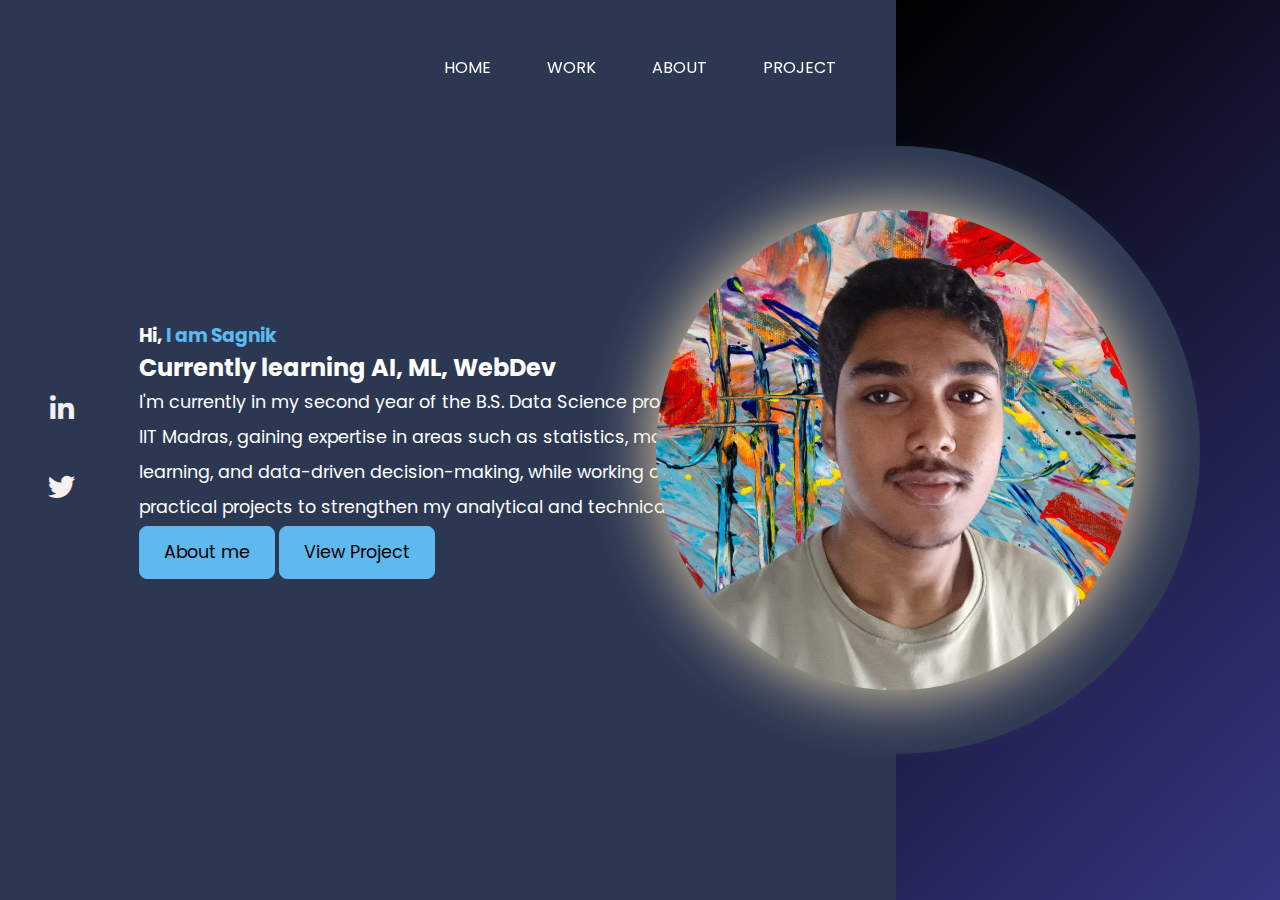
<file: index.html>
<!DOCTYPE html>
<html lang="en">
<head>
    <meta charset="UTF-8">
    <meta name="viewport" content="width=device-width, initial-scale=1.0">
    <title>Portfolio Website</title>
    <link rel="stylesheet" href="style.css">
    <link rel="stylesheet" href="https://cdnjs.cloudflare.com/ajax/libs/font-awesome/6.7.2/css/all.min.css" integrity="sha512-Evv84Mr4kqVGRNSgIGL/F/aIDqQb7xQ2vcrdIwxfjThSH8CSR7PBEakCr51Ck+w+/U6swU2Im1vVX0SVk9ABhg==" crossorigin="anonymous" referrerpolicy="no-referrer" />
</head>
<body>
   <div class="protfolio_container">
    <ul class="navlist">
        <li><a href="#">Home</a></li>
        <li><a href="work.html">Work</a></li>
        <li><a href="about.html">About</a></li>
        <li><a href="project.html">Project</a></li>
    </ul>
   
    <div class="left-container">
        <div class="icons">
          <a href="https://www.linkedin.com/in/sagnik-sen" target="_blank">
            <i class="fa-brands fa-linkedin-in"></i>
          </a>
          <a href="https://x.com/SagnikS45715070?t=ljg3ow_0CeOeXHoolornog&s=09" target="_blank">
            <i class="fa-brands fa-twitter"></i>
          </a>
        </div>
      
        <div class="content">
          <h3 class="intro">Hi, <span>I am Sagnik</span></h3>
          <h2>Currently learning AI, ML, WebDev</h2>
          <p class="detail">
            I'm currently in my second year of the B.S. Data Science program at IIT Madras, gaining expertise in areas such as statistics, machine learning, and data-driven decision-making, while working on practical projects to strengthen my analytical and technical skills.
          </p>
          <div class="btm-container">
            <a href="about.html"><button>About me</button></a>
            <a href="project.html"><button>View Project</button></a>
          </div>
        </div>
      
      

    </div>
    <div class="right-container"></div> 
    <div class="design">
        <div class="circle"></div>
        <div class="circle"></div>
        
        
    </div>
   
   

 </div>
</body>
</html>
</file>
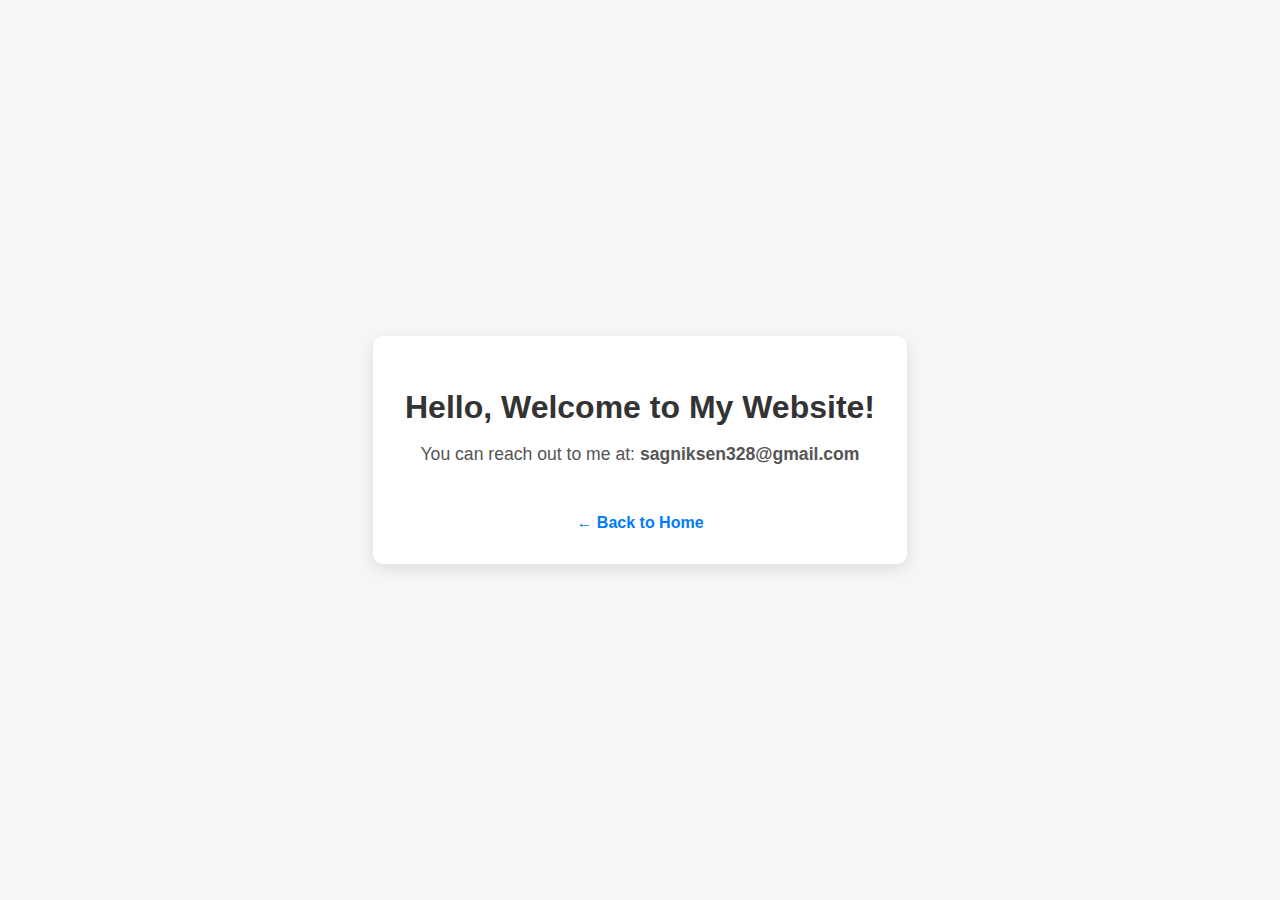
<file: about.html>
<!DOCTYPE html>
<html lang="en">
<head>
  <meta charset="UTF-8" />
  <meta name="viewport" content="width=device-width, initial-scale=1.0"/>
  <title>About</title>
  <style>
    body {
      font-family: 'Segoe UI', sans-serif;
      margin: 0;
      padding: 0;
      background-color: #f4f6f8;
      display: flex;
      justify-content: center;
      align-items: center;
      height: 100vh;
    }

    .container {
      text-align: center;
      background: #fff;
      padding: 2rem;
      border-radius: 10px;
      box-shadow: 0 5px 15px rgba(0,0,0,0.1);
    }

    h1 {
      color: #333;
      margin-bottom: 1rem;
    }

    p {
      font-size: 1.1rem;
      color: #555;
    }

    a {
      display: inline-block;
      margin-top: 2rem;
      text-decoration: none;
      color: #007BFF;
      font-weight: bold;
    }

    a:hover {
      text-decoration: underline;
    }
  </style>
</head>
<body>
  <div class="container">
    <h1>Hello, Welcome to My Website!</h1>
    <p>You can reach out to me at: <strong>sagniksen328@gmail.com</strong></p>
    <a href="index.html">← Back to Home</a>
  </div>
</body>
</html>
</file>
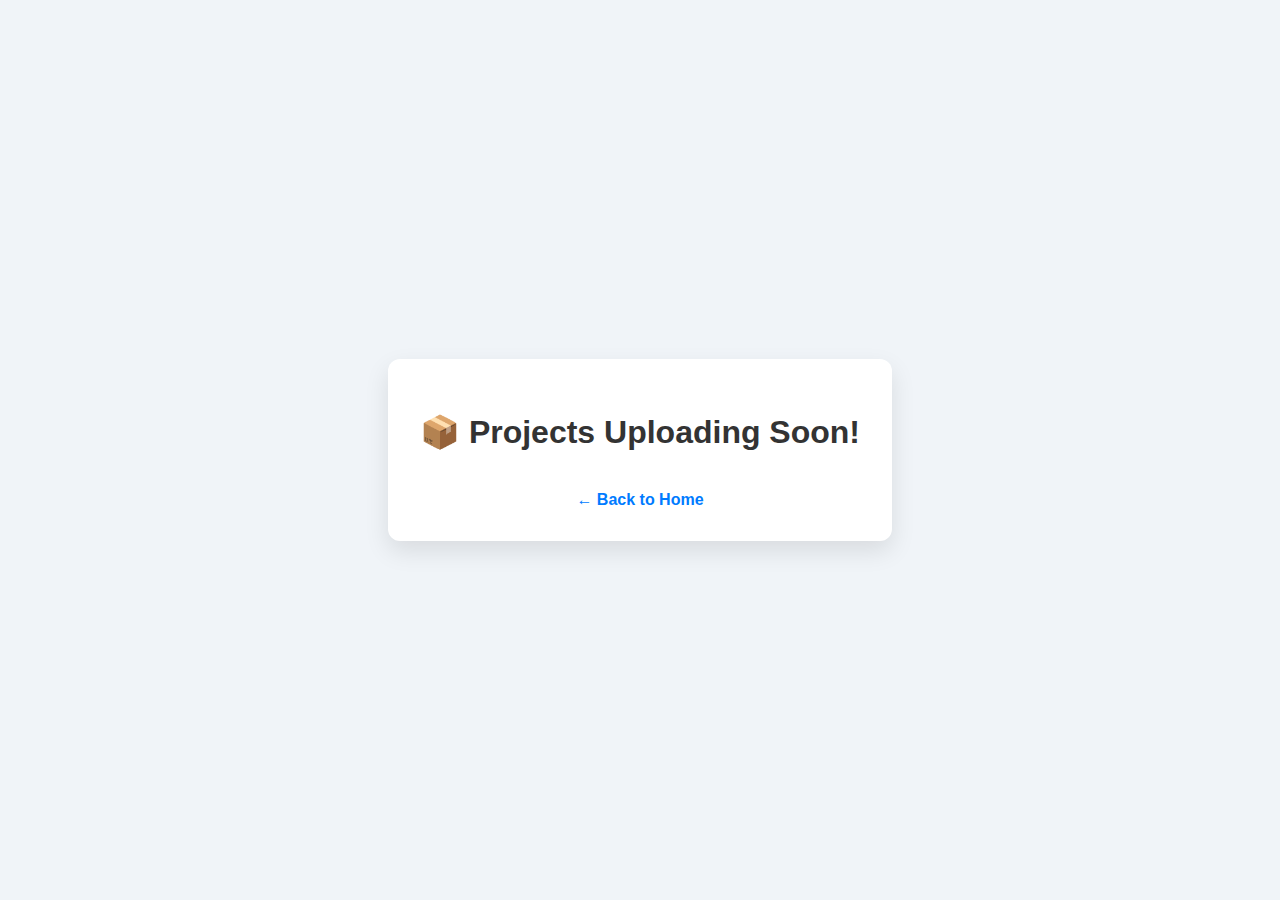
<file: project.html>
<!DOCTYPE html>
<html lang="en">
<head>
  <meta charset="UTF-8" />
  <meta name="viewport" content="width=device-width, initial-scale=1.0"/>
  <title>Projects</title>
  <style>
    body {
      margin: 0;
      padding: 0;
      font-family: 'Segoe UI', sans-serif;
      background-color: #f0f4f8;
      display: flex;
      justify-content: center;
      align-items: center;
      height: 100vh;
    }

    .container {
      text-align: center;
      background-color: #ffffff;
      padding: 2rem;
      border-radius: 12px;
      box-shadow: 0 10px 25px rgba(0,0,0,0.1);
    }

    h1 {
      color: #333;
      font-size: 2rem;
      margin-bottom: 1rem;
    }

    a {
      display: inline-block;
      margin-top: 1.5rem;
      text-decoration: none;
      color: #007BFF;
      font-weight: bold;
    }

    a:hover {
      text-decoration: underline;
    }
  </style>
</head>
<body>
  <div class="container">
    <h1>📦 Projects Uploading Soon!</h1>
    <a href="index.html">← Back to Home</a>
  </div>
</body>
</html>
</file>
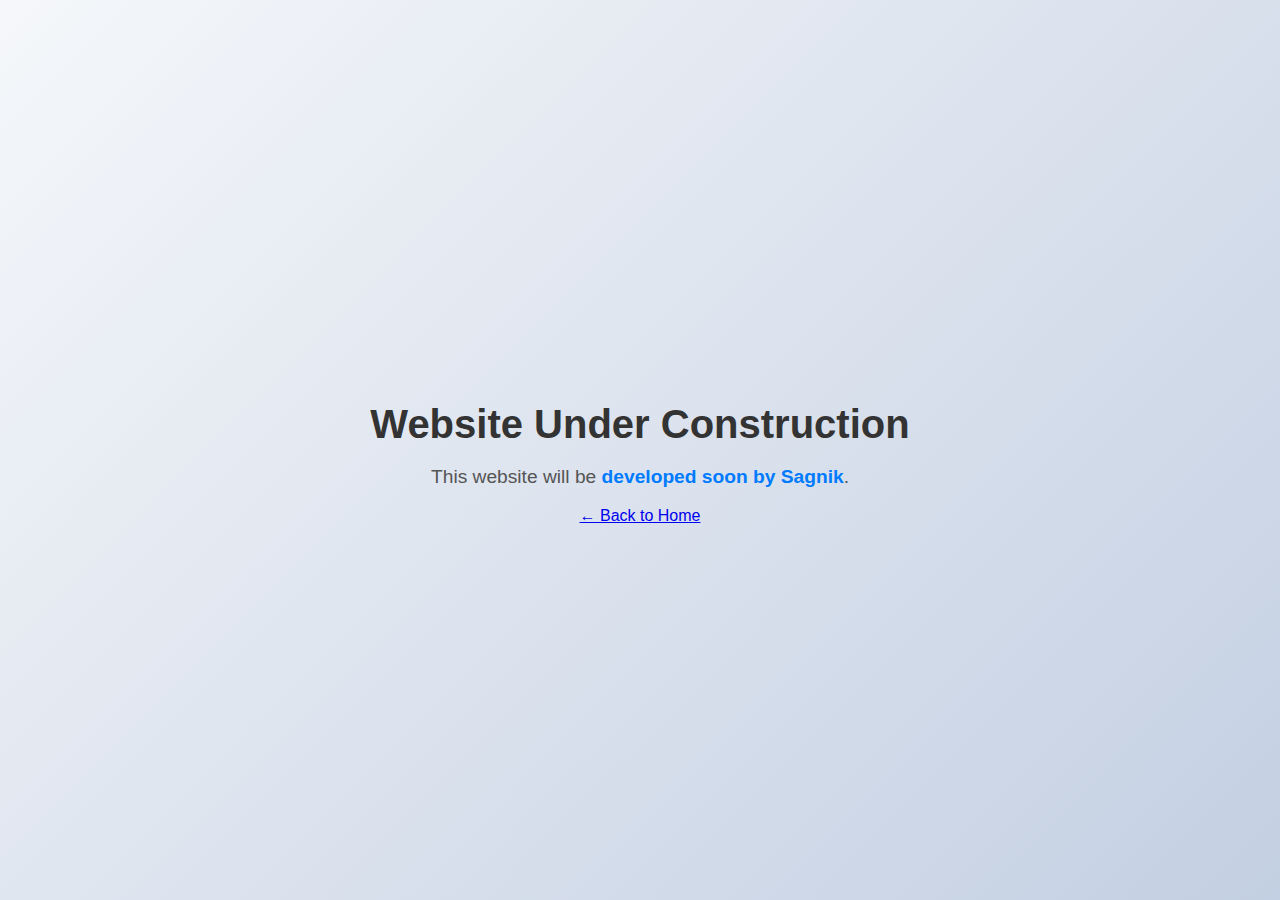
<file: work.html>
<!DOCTYPE html>
<html lang="en">
<head>
  <meta charset="UTF-8" />
  <meta name="viewport" content="width=device-width, initial-scale=1.0"/>
  <title>Coming Soon</title>
  <style>
    body {
      margin: 0;
      padding: 0;
      font-family: 'Segoe UI', sans-serif;
      display: flex;
      justify-content: center;
      align-items: center;
      height: 100vh;
      background: linear-gradient(135deg, #f5f7fa, #c3cfe2);
    }

    .container {
      text-align: center;
    }

    h1 {
      font-size: 2.5rem;
      color: #333;
      margin-bottom: 1rem;
    }

    p {
      font-size: 1.2rem;
      color: #555;
    }

    .coming-soon {
      font-weight: bold;
      color: #007bff;
    }
  </style>
</head>
<body>
  <div class="container">
    <h1>Website Under Construction</h1>
    <p>This website will be <span class="coming-soon">developed soon by Sagnik</span>.</p>
    <a href="index.html">← Back to Home</a>
  </div>
</body>
</html>
</file>
<file: style.css>
@import url('https://fonts.googleapis.com/css2?family=Poppins:ital,wght@0,100;0,200;0,300;0,400;0,500;0,600;0,700;0,800;0,900;1,100;1,200;1,300;1,400;1,500;1,600;1,700;1,800;1,900&display=swap');
*{
    margin:0;
    padding:0;
    box-sizing:border-box;
    font-family:'Poppins',sans-serif;
}
.protfolio_container{
    min-height: 100vh;
    width:100%;
    display: flex;

}
.navlist{
    display: flex;
    gap:3.5rem;
    
    height: 15vh;
    width:100%;
    justify-content: center;
    align-items:center;
    position: fixed;

}
.navlist li{
    list-style: none;
}
.navlist li a{
    text-decoration: none;
    text-transform: uppercase;
    font-size: 1rem;
    color:#fff;

}
.left-container,.right-container{
    min-height: 100vh;
    display: flex;
    align-items: center;
    
}
.left-container{
    background: rgb(44, 56, 82);
    width:70%;
    padding-left:3rem;
}
.right-container{
    background: linear-gradient(-45deg,rgb(54, 54, 130),black);
    width:30%
}
.icons .fa-brands{
    color:#f8efef;
    font-size:1.7rem;
}
.icons{
    display:flex;
    flex-direction: column;
    justify-content: center;
    align-items:center;
    gap:3rem;
    
}
.content{
    margin-left:4rem;
    color:#fff;
}
.content .intro span{
    color: #5db9ee;
}


.content h2{
    font-size:1.5rem;

}
.content h1{
    font-size: 4rem;
    color:aquamarine
}
.content .detail{
    font-size:1.1rem;
    color:#fff;
    max-width:38rem;
    margin:2rem 0 3rem 1; 
    line-height:2em;
}
.btm-container button{
    border:.1rem solid #5db9ee;
    font-size:1.1rem;
    padding:.8rem 1.5rem;
    border-radius: .5rem;
    cursor:pointer;

}
button:nth-child(1){
    background: #5db9ee;


}
button:nth-child(2){
    background: transparent;
    color:#5db9ee;
    margin-left: 2rem;
}
button:nth-child(1):hover{
    background: transparent;
    color: #5db9ee;
}
button:nth-child(2):hover{
    background: #fff;
    color: #5db9ee;
}
.icons .fa-brands:hover{
    cursor:pointer;
    background: linear-gradient(#fff,blue);
    -webkit-background-clip: text;
    -webkit-text-fill-color: transparent;
}
.design .circle{
    aspect-ratio: 1;
    position: absolute;
    border-radius: 50%;
    top: 50%;
    left: 70%;
    transform:translate(-50%,-50%) ;

}
.circle:nth-child(1){
    background: linear-gradient(90deg, transparent 50%,rgb(44, 56, 82) 50%);
    width:38rem;
}
.circle:nth-child(2){
    background-color: white;
    width:30rem;
    background-image: url("sagnik.jpg");
    background-size: 100%;
    box-shadow: 0 0 4rem wheat;

}
</file>
